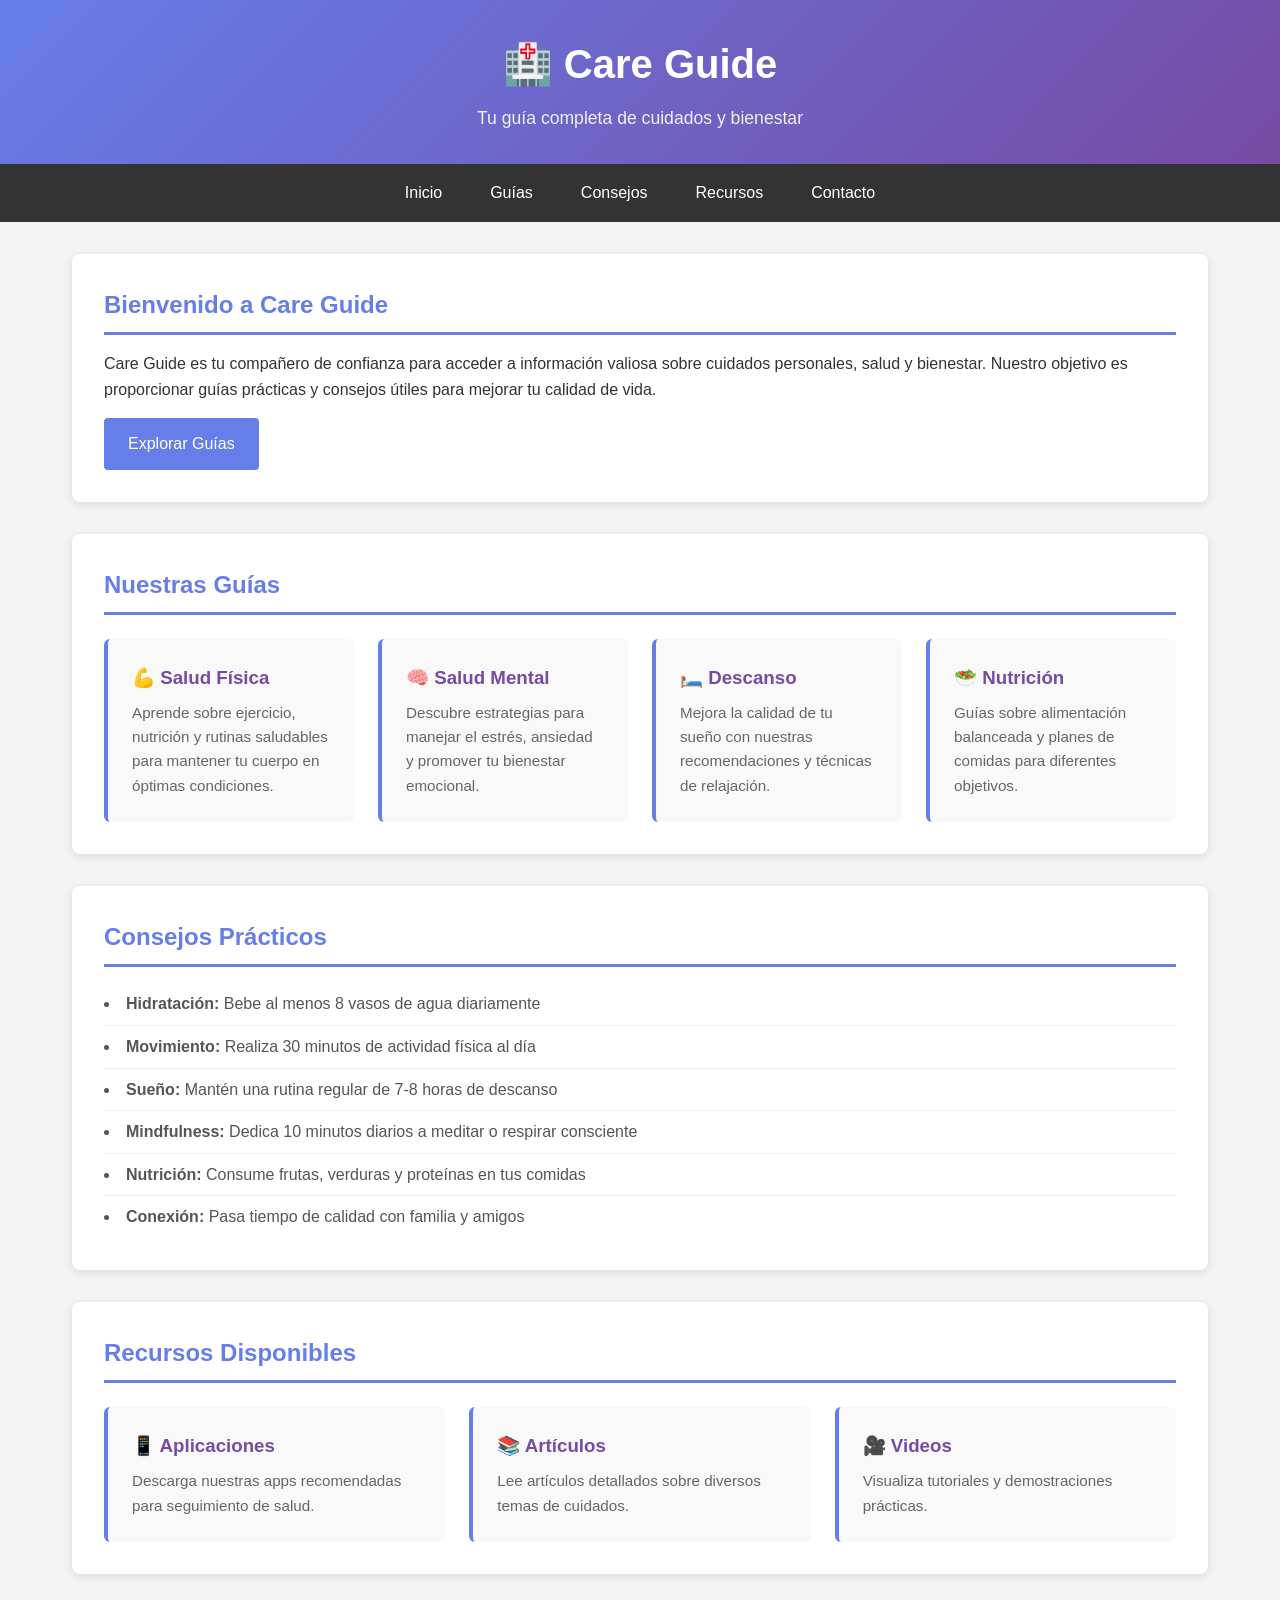
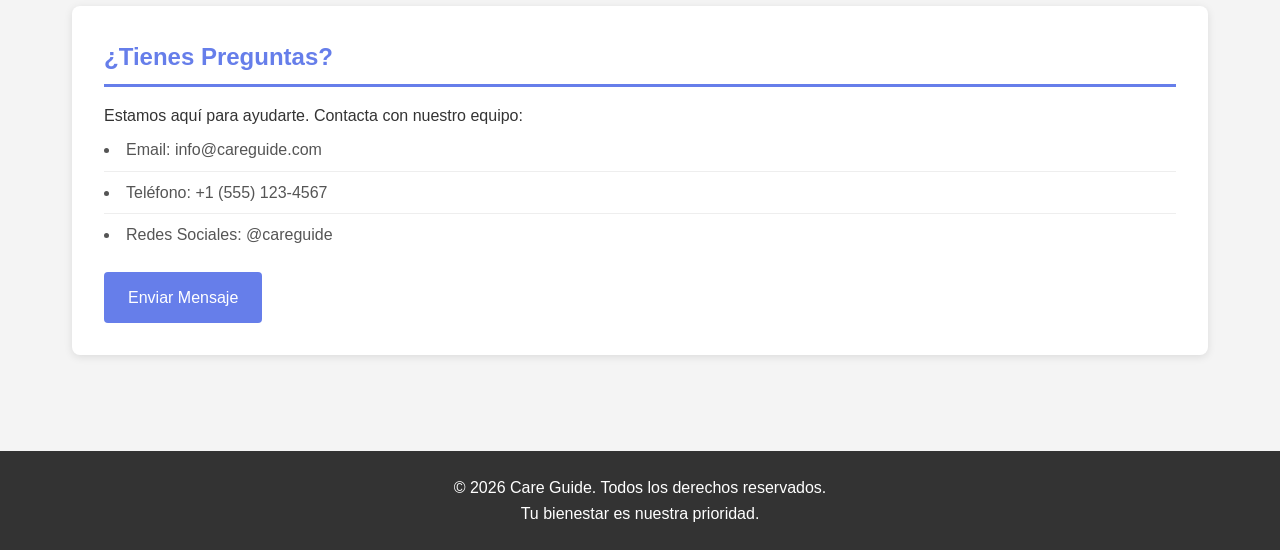
<file: careguide.html>
<!DOCTYPE html>
<html lang="es">
<head>
    <meta charset="UTF-8">
    <meta name="viewport" content="width=device-width, initial-scale=1.0">
    <title>Care Guide - Guía de Cuidados</title>
    <style>
        * {
            margin: 0;
            padding: 0;
            box-sizing: border-box;
        }
        
        body {
            font-family: 'Segoe UI', Tahoma, Geneva, Verdana, sans-serif;
            line-height: 1.6;
            color: #333;
            background-color: #f4f4f4;
        }
        
        header {
            background: linear-gradient(135deg, #667eea 0%, #764ba2 100%);
            color: white;
            padding: 2rem 0;
            text-align: center;
            box-shadow: 0 2px 5px rgba(0,0,0,0.1);
        }
        
        header h1 {
            font-size: 2.5rem;
            margin-bottom: 0.5rem;
        }
        
        header p {
            font-size: 1.1rem;
            opacity: 0.9;
        }
        
        nav {
            background-color: #333;
            padding: 0.5rem 0;
            position: sticky;
            top: 0;
            z-index: 100;
        }
        
        nav ul {
            list-style: none;
            display: flex;
            justify-content: center;
            flex-wrap: wrap;
        }
        
        nav a {
            color: white;
            text-decoration: none;
            padding: 0.5rem 1.5rem;
            display: block;
            transition: background-color 0.3s;
        }
        
        nav a:hover {
            background-color: #667eea;
        }
        
        .container {
            max-width: 1200px;
            margin: 0 auto;
            padding: 2rem;
        }
        
        .section {
            background: white;
            padding: 2rem;
            margin-bottom: 2rem;
            border-radius: 8px;
            box-shadow: 0 2px 8px rgba(0,0,0,0.1);
        }
        
        .section h2 {
            color: #667eea;
            margin-bottom: 1rem;
            border-bottom: 3px solid #667eea;
            padding-bottom: 0.5rem;
        }
        
        .guide-card {
            display: grid;
            grid-template-columns: repeat(auto-fit, minmax(250px, 1fr));
            gap: 1.5rem;
            margin-top: 1.5rem;
        }
        
        .card {
            background: #f9f9f9;
            padding: 1.5rem;
            border-radius: 6px;
            border-left: 4px solid #667eea;
            transition: transform 0.3s;
        }
        
        .card:hover {
            transform: translateY(-5px);
        }
        
        .card h3 {
            color: #764ba2;
            margin-bottom: 0.5rem;
        }
        
        .card p {
            color: #666;
            font-size: 0.95rem;
        }
        
        .tips-list {
            list-style-position: inside;
            color: #555;
        }
        
        .tips-list li {
            padding: 0.5rem 0;
            border-bottom: 1px solid #eee;
        }
        
        .tips-list li:last-child {
            border-bottom: none;
        }
        
        footer {
            background-color: #333;
            color: white;
            text-align: center;
            padding: 1.5rem;
            margin-top: 2rem;
        }
        
        .cta-button {
            display: inline-block;
            background-color: #667eea;
            color: white;
            padding: 0.8rem 1.5rem;
            text-decoration: none;
            border-radius: 4px;
            transition: background-color 0.3s;
            margin-top: 1rem;
        }
        
        .cta-button:hover {
            background-color: #764ba2;
        }
    </style>
</head>
<body>
    <header>
        <h1>🏥 Care Guide</h1>
        <p>Tu guía completa de cuidados y bienestar</p>
    </header>
    
    <nav>
        <ul>
            <li><a href="#inicio">Inicio</a></li>
            <li><a href="#guias">Guías</a></li>
            <li><a href="#consejos">Consejos</a></li>
            <li><a href="#recursos">Recursos</a></li>
            <li><a href="#contacto">Contacto</a></li>
        </ul>
    </nav>
    
    <div class="container">
        <!-- Sección de Inicio -->
        <section class="section" id="inicio">
            <h2>Bienvenido a Care Guide</h2>
            <p>
                Care Guide es tu compañero de confianza para acceder a información valiosa sobre 
                cuidados personales, salud y bienestar. Nuestro objetivo es proporcionar guías 
                prácticas y consejos útiles para mejorar tu calidad de vida.
            </p>
            <a href="#guias" class="cta-button">Explorar Guías</a>
        </section>
        
        <!-- Sección de Guías -->
        <section class="section" id="guias">
            <h2>Nuestras Guías</h2>
            <div class="guide-card">
                <div class="card">
                    <h3>💪 Salud Física</h3>
                    <p>Aprende sobre ejercicio, nutrición y rutinas saludables para mantener tu 
                    cuerpo en óptimas condiciones.</p>
                </div>
                <div class="card">
                    <h3>🧠 Salud Mental</h3>
                    <p>Descubre estrategias para manejar el estrés, ansiedad y promover tu 
                    bienestar emocional.</p>
                </div>
                <div class="card">
                    <h3>🛏️ Descanso</h3>
                    <p>Mejora la calidad de tu sueño con nuestras recomendaciones y técnicas 
                    de relajación.</p>
                </div>
                <div class="card">
                    <h3>🥗 Nutrición</h3>
                    <p>Guías sobre alimentación balanceada y planes de comidas para diferentes 
                    objetivos.</p>
                </div>
            </div>
        </section>
        
        <!-- Sección de Consejos -->
        <section class="section" id="consejos">
            <h2>Consejos Prácticos</h2>
            <ul class="tips-list">
                <li><strong>Hidratación:</strong> Bebe al menos 8 vasos de agua diariamente</li>
                <li><strong>Movimiento:</strong> Realiza 30 minutos de actividad física al día</li>
                <li><strong>Sueño:</strong> Mantén una rutina regular de 7-8 horas de descanso</li>
                <li><strong>Mindfulness:</strong> Dedica 10 minutos diarios a meditar o respirar consciente</li>
                <li><strong>Nutrición:</strong> Consume frutas, verduras y proteínas en tus comidas</li>
                <li><strong>Conexión:</strong> Pasa tiempo de calidad con familia y amigos</li>
            </ul>
        </section>
        
        <!-- Sección de Recursos -->
        <section class="section" id="recursos">
            <h2>Recursos Disponibles</h2>
            <div class="guide-card">
                <div class="card">
                    <h3>📱 Aplicaciones</h3>
                    <p>Descarga nuestras apps recomendadas para seguimiento de salud.</p>
                </div>
                <div class="card">
                    <h3>📚 Artículos</h3>
                    <p>Lee artículos detallados sobre diversos temas de cuidados.</p>
                </div>
                <div class="card">
                    <h3>🎥 Videos</h3>
                    <p>Visualiza tutoriales y demostraciones prácticas.</p>
                </div>
            </div>
        </section>
        
        <!-- Sección de Contacto -->
        <section class="section" id="contacto">
            <h2>¿Tienes Preguntas?</h2>
            <p>Estamos aquí para ayudarte. Contacta con nuestro equipo:</p>
            <ul class="tips-list">
                <li>Email: info@careguide.com</li>
                <li>Teléfono: +1 (555) 123-4567</li>
                <li>Redes Sociales: @careguide</li>
            </ul>
            <a href="mailto:info@careguide.com" class="cta-button">Enviar Mensaje</a>
        </section>
    </div>
    
    <footer>
        <p>&copy; 2026 Care Guide. Todos los derechos reservados.</p>
        <p>Tu bienestar es nuestra prioridad.</p>
    </footer>
</body>
</html>
</file>
